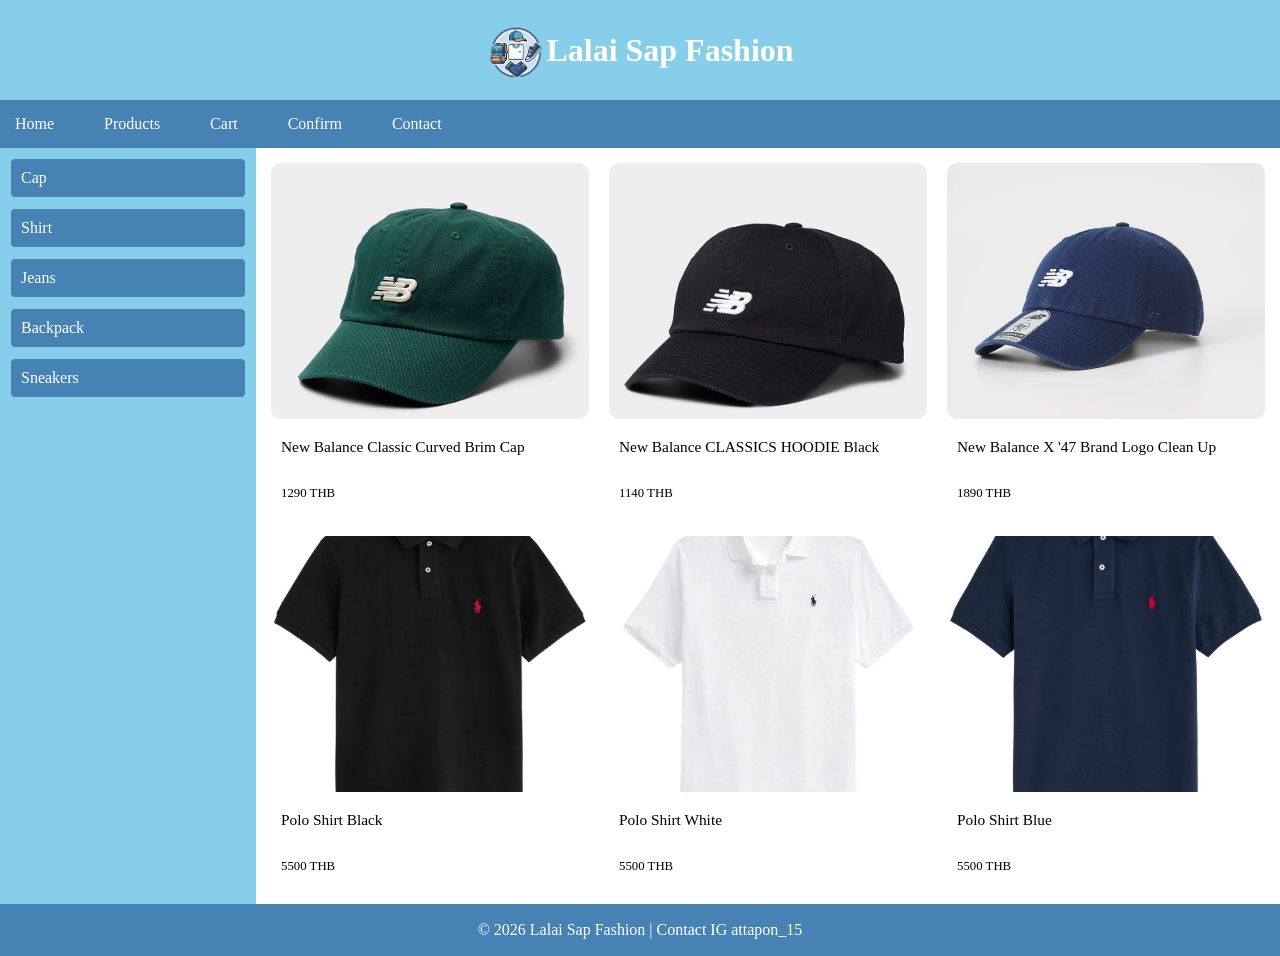
<file: index.html>
<!DOCTYPE html>
<html lang="en"> 
<head>
    <meta charset="UTF-8">
    <meta name="viewport" content="width=device-width, initial-scale=1.0">
    <title>Lalai Sap Fashion</title>
    <link rel="stylesheet" href="styles.css">
</head>

<body>
    <!-- Header -->
        <div class="header">
            <img src="images/Logo1.png" alt="Lalai Sap Fashion" width="60px">
            <h1>Lalai Sap Fashion</h1>
        </div>
        <!-- Top-Menu -->
    <nav class="top-menu">
        <ul>
            <li><a href="index.html">Home</a></li>
            <li><a href="products.html">Products</a></li>
            <li><a href="cart.html">Cart</a></li>
            <li><a href="confirm.html">Confirm</a></li>
            <li><a href="#">Contact</a></li>
        </ul>
    </nav>
    <!-- Side-Menu -->
    <div class="container">
        <div class="sidebar">
            <a href="#" class="side-itmes">
                Cap
            </a>
            <a href="#" class="side-itmes">
                Shirt
            </a>
            <a href="#" class="side-itmes">
                Jeans
            </a>
            <a href="#" class="side-itmes">
                Backpack
            </a>
            <a href="#" class="side-itmes">
                Sneakers
            </a>
            
        </div>
        <!-- Recommend -->
        <div class="product">
            <div class="product-itmes">
                <a href="product0detail-1.html">
                    <img class="product-img" src="images/cap1.jpg" alt="">
                </a>
                <p style="font-size: 1.2vw;">New Balance Classic Curved Brim Cap</p>
                <p style="font-size: 1vw;">1290 THB</p>
            </div>
            <div class="product-itmes">
                <a href="product0detail-1.html">
                    <img class="product-img" src="images/cap2.jpg" alt="">
                </a>
                <p style="font-size: 1.2vw;">New Balance CLASSICS HOODIE Black</p>
                <p style="font-size: 1vw;">1140 THB</p>
            </div>
            <div class="product-itmes">
                <a href="product0detail-1.html">
                    <img class="product-img" src="images/cap3.jpg" alt="">
                </a>
                <p style="font-size: 1.2vw;">New Balance X '47 Brand Logo Clean Up</p>
                <p style="font-size: 1vw;">1890 THB</p>
            </div>
            <!-- Shirt -->
            <div class="product-itmes">
                <a href="product0detail-1.html">
                    <img class="product-img" src="images/shirt1.jpg" alt="">
                </a>
                <p style="font-size: 1.2vw;">Polo Shirt Black</p>
                <p style="font-size: 1vw;">5500 THB</p>
            </div>
            <div class="product-itmes">
                <a href="product0detail-1.html">
                    <img class="product-img" src="images/shirt2.jpg" alt="">
                </a>
                <p style="font-size: 1.2vw;">Polo Shirt White</p>
                <p style="font-size: 1vw;">5500 THB</p>
            </div>
            <div class="product-itmes">
                <a href="product0detail-1.html">
                    <img class="product-img" src="images/shirt3.jpg" alt="">
                </a>
                <p style="font-size: 1.2vw;">Polo Shirt Blue</p>
                <p style="font-size: 1vw;">5500 THB</p>
            </div>
            
            
        </div>
    </div>

    <footer class="contact">
        <p>© 2026 Lalai Sap Fashion | Contact IG attapon_15</p>
    </footer>
</body>

</html>
</file>
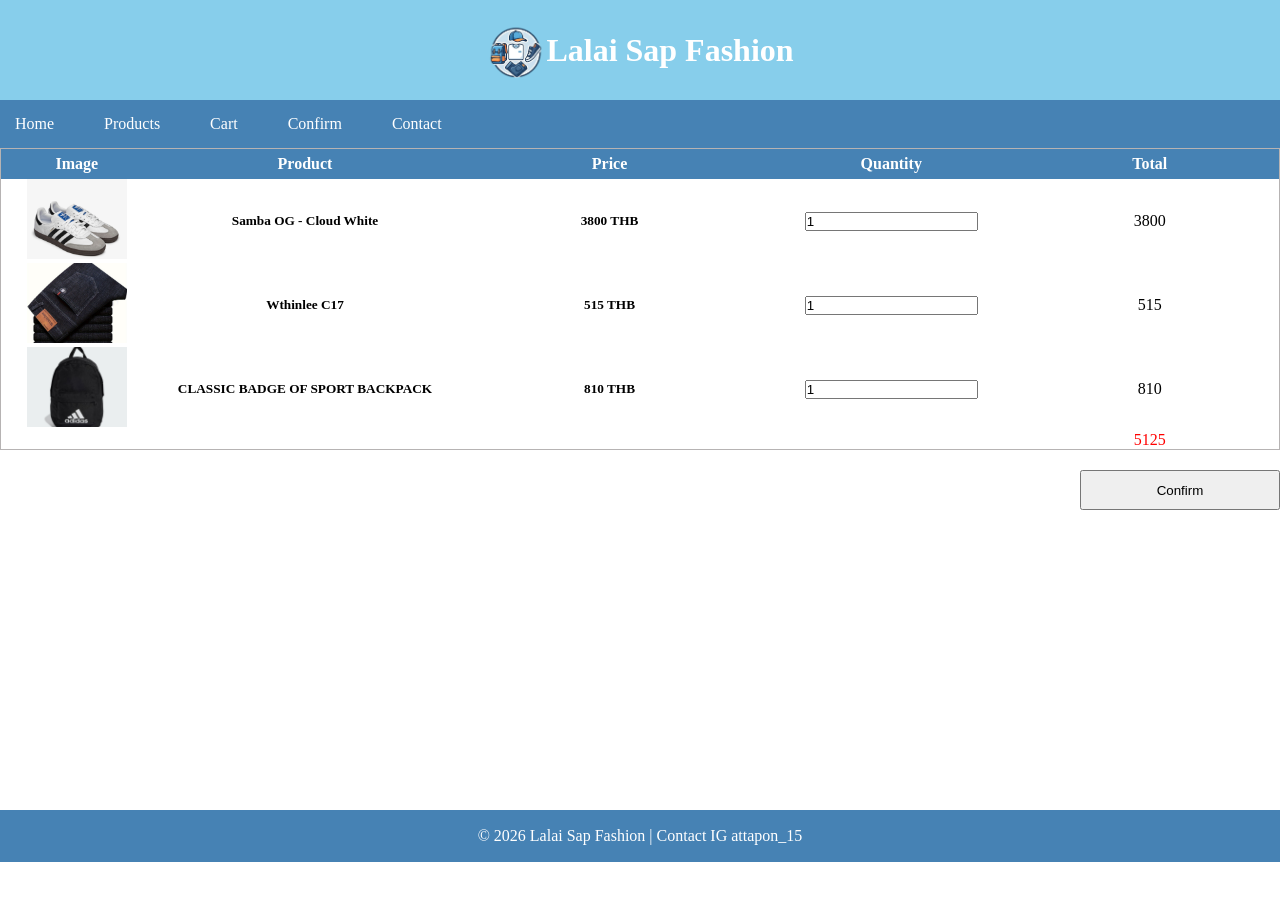
<file: cart.html>
<!DOCTYPE html>
<html lang="en">
<head>
    <meta charset="UTF-8">
    <meta name="viewport" content="width=device-width, initial-scale=1.0">
    <title>Lalai Sap Fashion</title>
    <link rel="stylesheet" href="styles.css">
</head>
<body>

    <!-- Header -->
        <div class="header">
            <img src="images/Logo1.png" alt="Lalai Sap Fashion" width="60px">
            <h1>Lalai Sap Fashion</h1>
        </div>
        <!-- Top-Menu -->
    <nav class="top-menu">
        <ul>
            <li><a href="index.html">Home</a></li>
            <li><a href="products.html">Products</a></li>
            <li><a href="cart.html">Cart</a></li>
            <li><a href="confirm.html">Confirm</a></li>
            <li><a href="#">Contact</a></li>
        </ul>
    </nav>
    <!-- Side-Menu -->
    <div class="container">
        
        <!-- Cart -->
        <sectio id="cart-container" class="container">
            <table>
                <thead>
                    <tr>
                        <td>Image</td>
                        <td>Product</td>
                        <td>Price</td>
                        <td>Quantity</td>
                        <td>Total</td>
                    </tr>
                </thead>

                <tbody>
                    <tr>
                        <td><img src="images/Sneakers1.jpg" alt=""></td>
                        <td><h5>Samba OG - Cloud White</h5></td>
                        <td>
                            <h5>3800 THB</h5>
                        </td>
                        <td><input class="w-25 pl-1" value="1" type="number"></td>
                        <td>3800</td>
                    </tr>
                    <tr>
                        <td><img src="images/jeans1.jpg" alt=""></td>
                        <td><h5>Wthinlee C17</h5></td>
                        <td>
                            <h5>515 THB</h5>
                        </td>
                        <td><input class="w-25 pl-1" value="1" type="number"></td>
                        <td>515</td>
                    </tr>
                    <tr>
                        <td><img src="images/backpack2.jpg" alt=""></td>
                        <td><h5>CLASSIC BADGE OF SPORT BACKPACK</h5></td>
                        <td>
                            <h5>810 THB</h5>
                        </td>
                        <td><input class="w-25 pl-1" value="1" type="number"></td>
                        <td>810</td>
                    </tr>
                    <tr>
                        <td></td>
                        <td></td>
                        <td></td>
                        <td></td>
                        <td style="color: red;">5125</td>
                    </tr>

                </tbody>
            </table>
        </sectio> 
    </div>

    <div class="confirm">
        <a href="confirm.html">
        <button class="button-confirm">Confirm</button>
        </a>
    </div>

    <footer class="contact">
        <p>© 2026 Lalai Sap Fashion | Contact IG attapon_15</p>
    </footer>

</body>
</html>
</file>
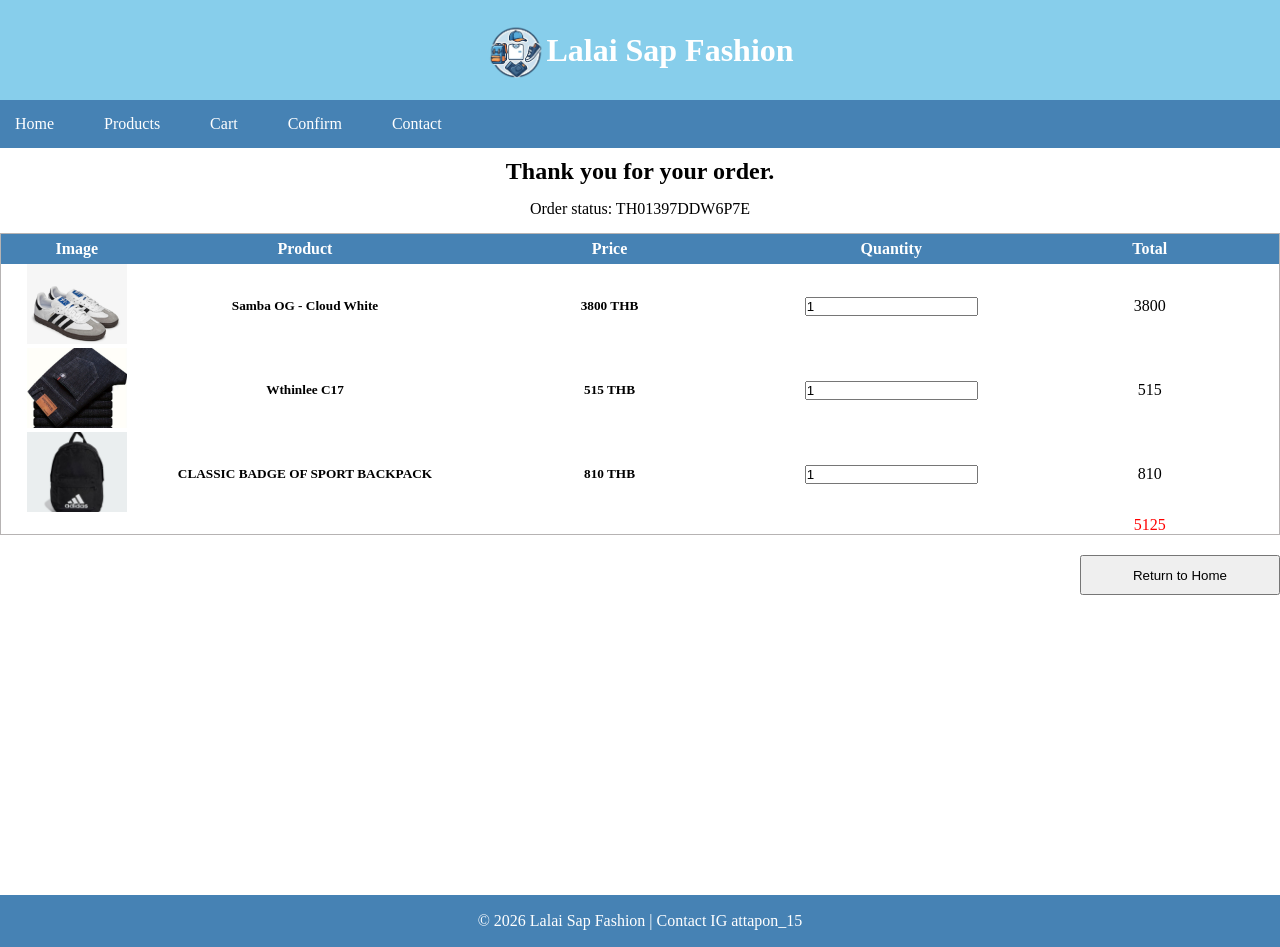
<file: confirm.html>
<!DOCTYPE html>
<html lang="en"> 
<head>
    <meta charset="UTF-8">
    <meta name="viewport" content="width=device-width, initial-scale=1.0">
    <title>Lalai Sap Fashion</title>
    <link rel="stylesheet" href="styles.css">
</head>
<body>

    <!-- Header -->
        <div class="header">
            <img src="images/Logo1.png" alt="Lalai Sap Fashion" width="60px">
            <h1>Lalai Sap Fashion</h1>
        </div>
        <!-- Top-Menu -->
    <nav class="top-menu">
        <ul>
            <li><a href="index.html">Home</a></li>
            <li><a href="products.html">Products</a></li>
            <li><a href="cart.html">Cart</a></li>
            <li><a href="confirm.html">Confirm</a></li>
            <li><a href="#">Contact</a></li>
        </ul>
    </nav>
    <div class="thank-you">
        <h2>Thank you for your order.</h2>
        <p>Order status: TH01397DDW6P7E</p>
    </div>
    <!-- Side-Menu -->
    <div class="container">
        
        <!-- Confirm -->
        
        <section id="cart-container" class="container">
            <table>
                <thead>
                    <tr>
                        <td>Image</td>
                        <td>Product</td>
                        <td>Price</td>
                        <td>Quantity</td>
                        <td>Total</td>
                    </tr>
                </thead>

                <tbody>
                    <tr>
                        <td><img src="images/Sneakers1.jpg" alt=""></td>
                        <td><h5>Samba OG - Cloud White</h5></td>
                        <td>
                            <h5>3800 THB</h5>
                        </td>
                        <td><input class="w-25 pl-1" value="1" type="number"></td>
                        <td>3800</td>
                    </tr>
                    <tr>
                        <td><img src="images/jeans1.jpg" alt=""></td>
                        <td><h5>Wthinlee C17</h5></td>
                        <td>
                            <h5>515 THB</h5>
                        </td>
                        <td><input class="w-25 pl-1" value="1" type="number"></td>
                        <td>515</td>
                    </tr>
                    <tr>
                        <td><img src="images/backpack2.jpg" alt=""></td>
                        <td><h5>CLASSIC BADGE OF SPORT BACKPACK</h5></td>
                        <td>
                            <h5>810 THB</h5>
                        </td>
                        <td><input class="w-25 pl-1" value="1" type="number"></td>
                        <td>810</td>
                    </tr>
                    <tr>
                        <td></td>
                        <td></td>
                        <td></td>
                        <td></td>
                        <td style="color: red;">5125</td>
                    </tr>

                </tbody>
            </table>
        </section> 
    </div>

    <div class="confirm">
        <a href="index.html">
        <button class="button-confirm">Return to Home</button>
        </a>
    </div>

    <footer class="contact">
        <p>© 2026 Lalai Sap Fashion | Contact IG attapon_15</p>
    </footer>

</body>
</html>
</file>
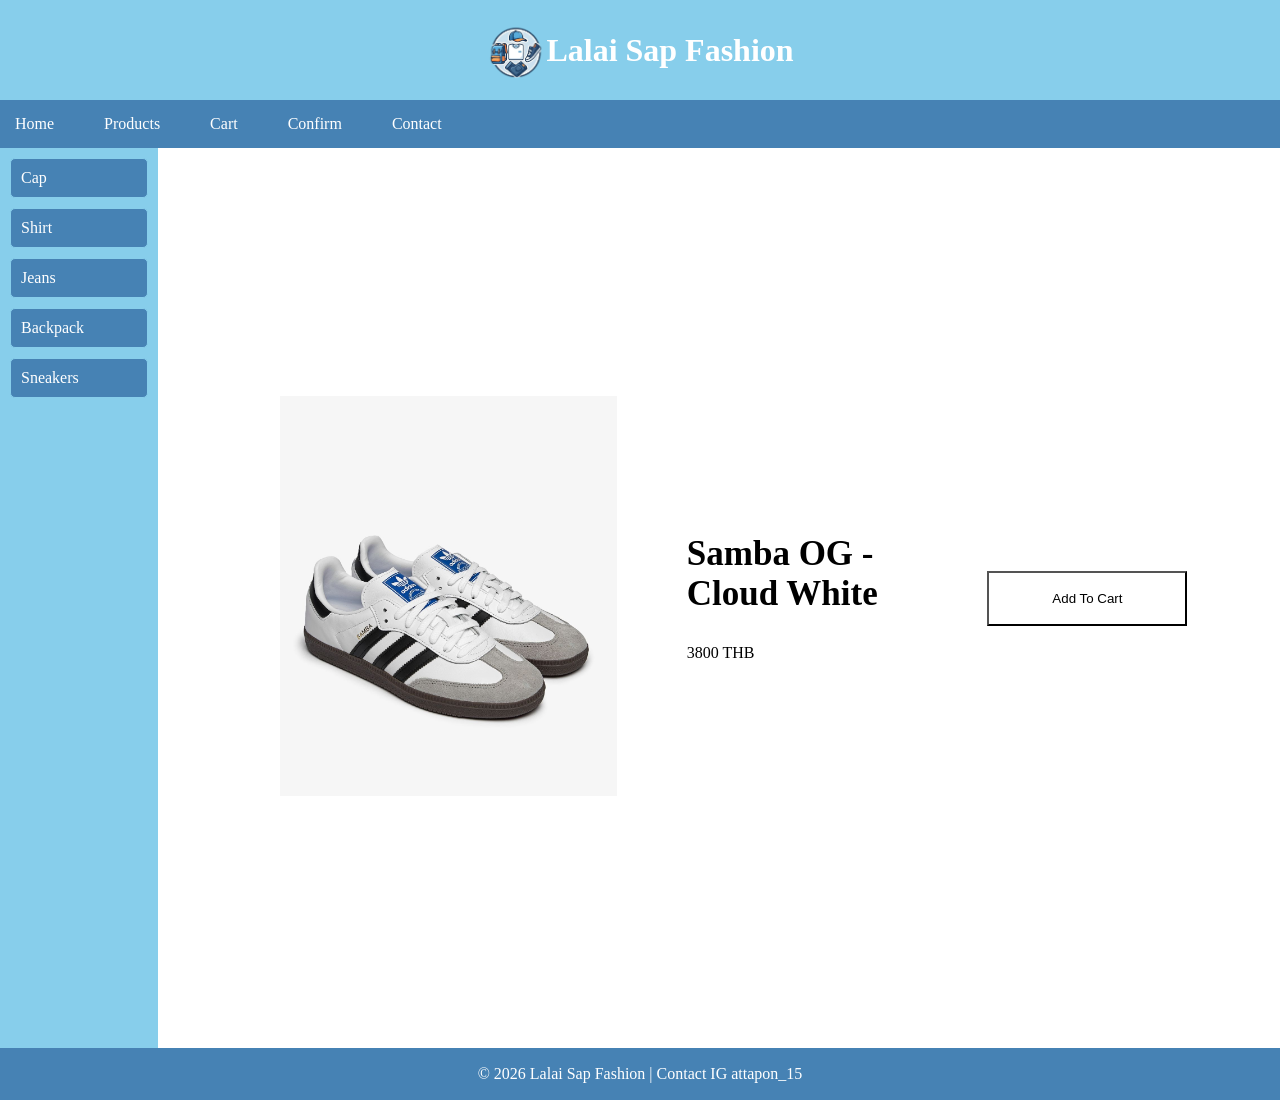
<file: product0detail-1.html>
<!DOCTYPE html>
<html lang="en"> 
<head>
    <meta charset="UTF-8">
    <meta name="viewport" content="width=device-width, initial-scale=1.0">
    <title>Lalai Sap Fashion</title>
    <link rel="stylesheet" href="styles.css">
</head>
<body>

    <!-- Header -->
        <div class="header">
            <img src="images/Logo1.png" alt="Lalai Sap Fashion" width="60px">
            <h1>Lalai Sap Fashion</h1>
        </div>
        <!-- Top-Menu -->
    <nav class="top-menu">
        <ul>
            <li><a href="index.html">Home</a></li>
            <li><a href="products.html">Products</a></li>
            <li><a href="cart.html">Cart</a></li>
            <li><a href="confirm.html">Confirm</a></li>
            <li><a href="#">Contact</a></li>
        </ul>
    </nav>
    <!-- Side-Menu -->
    <div class="container">
        <div class="sidebar">
            <a href="#" class="side-itmes">
                Cap
            </a>
            <a href="#" class="side-itmes">
                Shirt
            </a>
            <a href="#" class="side-itmes">
                Jeans
            </a>
            <a href="#" class="side-itmes">
                Backpack
            </a>
            <a href="#" class="side-itmes">
                Sneakers
            </a>
            
        </div>
        <!-- Product-detail -->
         <div class="wrapper">
            <div class="img">
                <img src="images/Sneakers1.jpg" alt="">
            </div>
            <div class="info">
                <h2>Samba OG - Cloud White</h2>
                <p>3800 THB</p>
            </div>
            <div class="cart">
                <button>Add To Cart</button>
            </div>
         </div>
                     
    </div>
    
    <footer class="contact">
        <p>© 2026 Lalai Sap Fashion | Contact IG attapon_15</p>
    </footer>

</body>
</html>
</file>
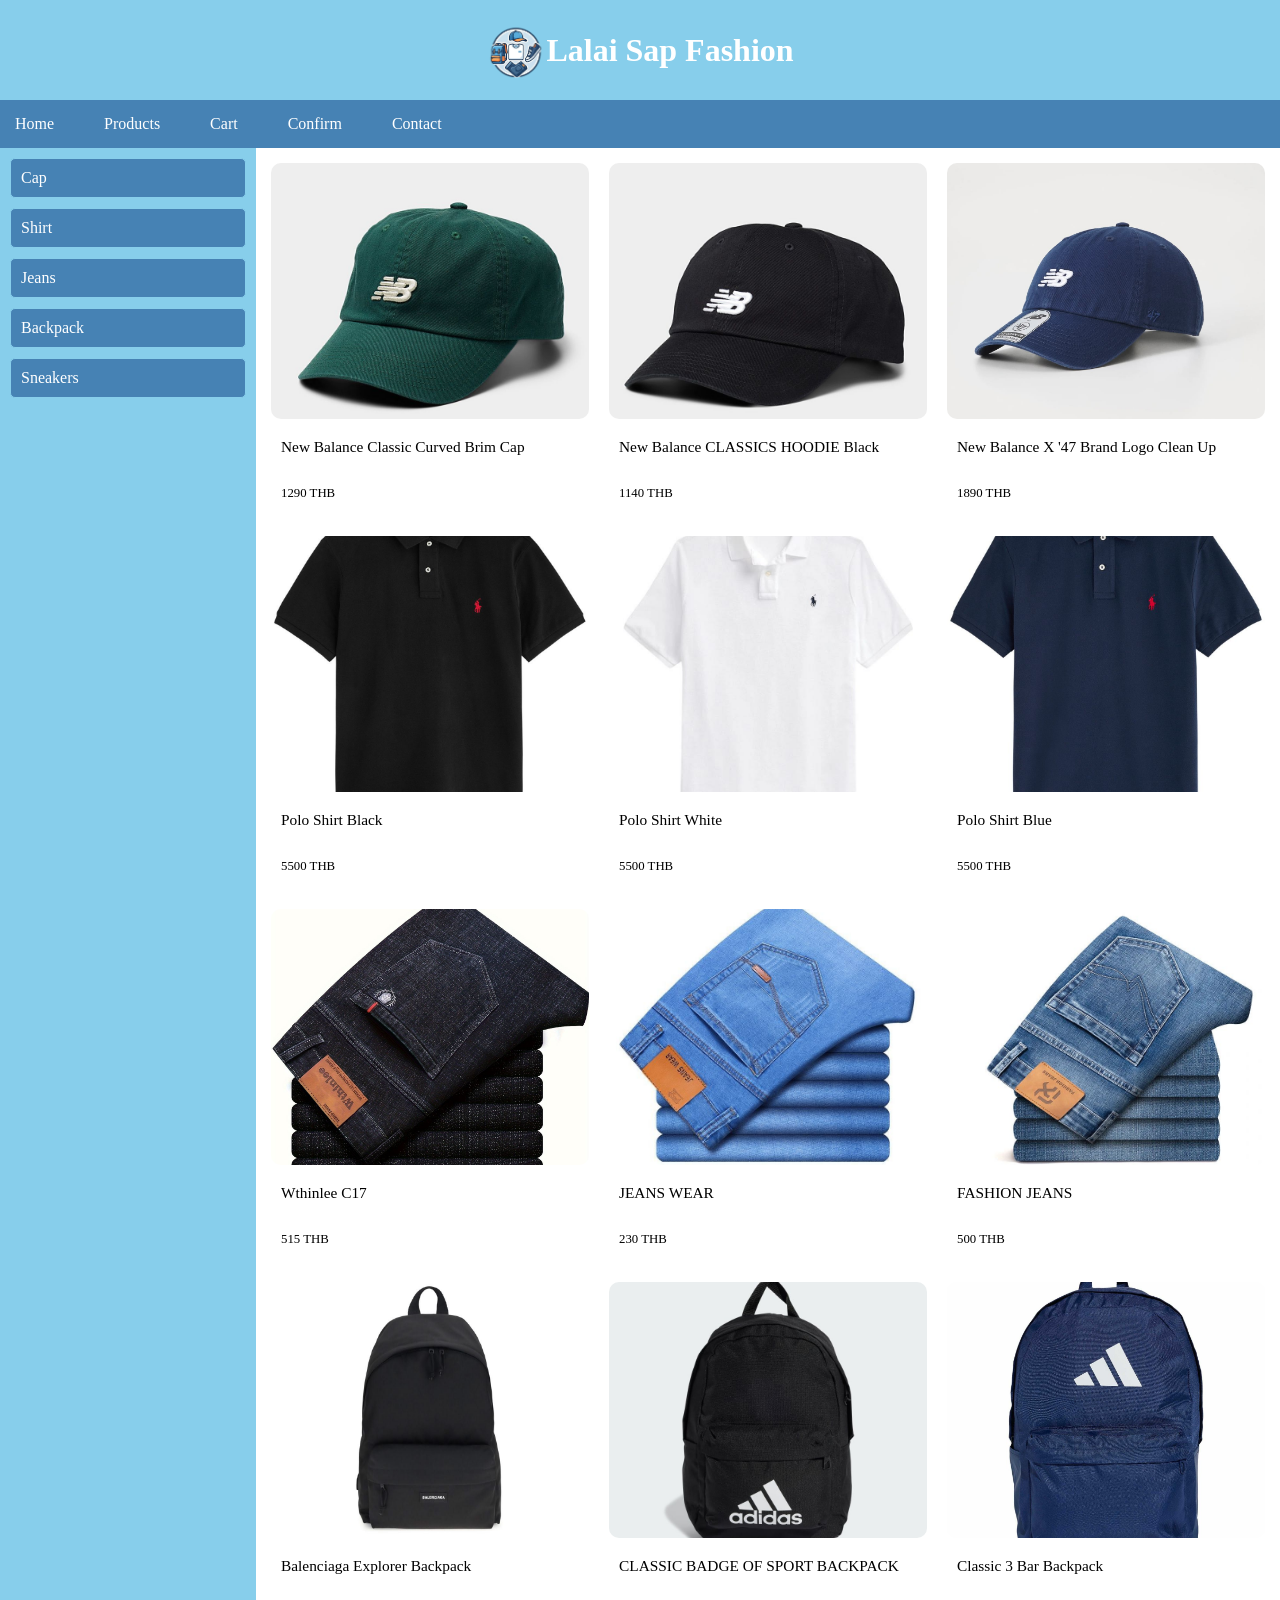
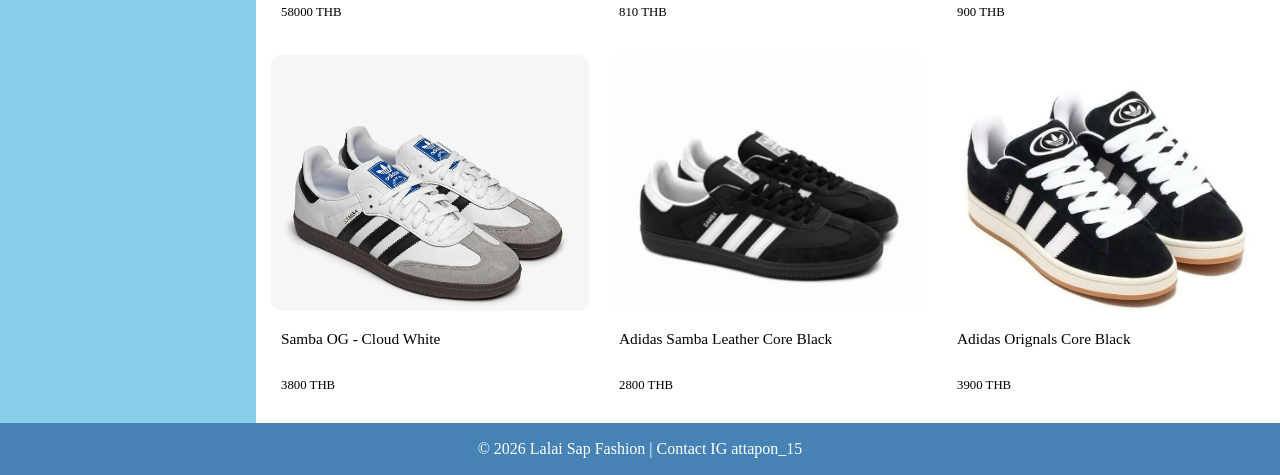
<file: products.html>
<!DOCTYPE html>
<html lang="en"> 
<head>
    <meta charset="UTF-8">
    <meta name="viewport" content="width=device-width, initial-scale=1.0">
    <title>Products</title>
    <link rel="stylesheet" href="styles.css">
</head>
<body>
       <div class="header">
            <img src="images/Logo1.png" alt="Lalai Sap Fashion" width="60px">
            <h1>Lalai Sap Fashion</h1>
        </div>
        <!-- Top-Menu -->
    <nav class="top-menu">
        <ul>
            <li><a href="index.html">Home</a></li>
            <li><a href="products.html">Products</a></li>
            <li><a href="cart.html">Cart</a></li>
            <li><a href="confirm.html">Confirm</a></li>
            <li><a href="#">Contact</a></li>
        </ul>
    </nav>
    <!-- Side-Menu -->
    <div class="container">
        <div class="sidebar">
            <a href="#" class="side-itmes">
                Cap
            </a>
            <a href="#" class="side-itmes">
                Shirt
            </a>
            <a href="#" class="side-itmes">
                Jeans
            </a>
            <a href="#" class="side-itmes">
                Backpack
            </a>
            <a href="#" class="side-itmes">
                Sneakers
            </a>
            
        </div>
        <!-- Cap -->
        <div class="product">
            <div class="product-itmes">
                <a href="product0detail-1.html">
                    <img class="product-img" src="images/cap1.jpg" alt="">
                </a>
                <p style="font-size: 1.2vw;">New Balance Classic Curved Brim Cap</p>
                <p style="font-size: 1vw;">1290 THB</p>
            </div>
            <div class="product-itmes">
                <a href="product0detail-1.html">
                    <img class="product-img" src="images/cap2.jpg" alt="">
                </a>
                <p style="font-size: 1.2vw;">New Balance CLASSICS HOODIE Black</p>
                <p style="font-size: 1vw;">1140 THB</p>
            </div>
            <div class="product-itmes">
                <a href="product0detail-1.html">
                    <img class="product-img" src="images/cap3.jpg" alt="">
                </a>
                <p style="font-size: 1.2vw;">New Balance X '47 Brand Logo Clean Up</p>
                <p style="font-size: 1vw;">1890 THB</p>
            </div>
            <!-- Shirt -->
            <div class="product-itmes">
                <a href="product0detail-1.html">
                    <img class="product-img" src="images/shirt1.jpg" alt="">
                </a>
                <p style="font-size: 1.2vw;">Polo Shirt Black</p>
                <p style="font-size: 1vw;">5500 THB</p>
            </div>
            <div class="product-itmes">
                <a href="product0detail-1.html">
                    <img class="product-img" src="images/shirt2.jpg" alt="">
                </a>
                <p style="font-size: 1.2vw;">Polo Shirt White</p>
                <p style="font-size: 1vw;">5500 THB</p>
            </div>
            <div class="product-itmes">
                <a href="product0detail-1.html">
                    <img class="product-img" src="images/shirt3.jpg" alt="">
                </a>
                <p style="font-size: 1.2vw;">Polo Shirt Blue</p>
                <p style="font-size: 1vw;">5500 THB</p>
            </div>
            <!-- Jeans -->
             <div class="product-itmes">
                <a href="product0detail-1.html">
                    <img class="product-img" src="images/jeans1.jpg" alt="">
                </a>
                <p style="font-size: 1.2vw;">Wthinlee C17</p>
                <p style="font-size: 1vw;">515 THB</p>
            </div>
            <div class="product-itmes">
                <a href="product0detail-1.html">
                    <img class="product-img" src="images/jeans2.jpg" alt="">
                </a>
                <p style="font-size: 1.2vw;">JEANS WEAR</p>
                <p style="font-size: 1vw;">230 THB</p>
            </div>
            <div class="product-itmes">
                <a href="product0detail-1.html">
                    <img class="product-img" src="images/jeans3.jpg" alt="">
                </a>
                <p style="font-size: 1.2vw;">FASHION JEANS</p>
                <p style="font-size: 1vw;">500 THB</p>
            </div>
            <!-- Backpack -->
             <div class="product-itmes">
                <a href="product0detail-1.html">
                    <img class="product-img" src="images/backpack1.jpg" alt="">
                </a>
                <p style="font-size: 1.2vw;">Balenciaga Explorer Backpack </p>
                <p style="font-size: 1vw;">58000 THB</p>
            </div>
            <div class="product-itmes">
                <a href="product0detail-1.html">
                    <img class="product-img" src="images/backpack2.jpg" alt="">
                </a>
                <p style="font-size: 1.2vw;">CLASSIC BADGE OF SPORT BACKPACK</p>
                <p style="font-size: 1vw;">810 THB</p>
            </div>
            <div class="product-itmes">
                <a href="product0detail-1.html">
                    <img class="product-img" src="images/backpack3.jpg" alt="">
                </a>
                <p style="font-size: 1.2vw;">Classic 3 Bar Backpack</p>
                <p style="font-size: 1vw;">900 THB</p>
            </div>
            <!-- Sneakers -->
             <div class="product-itmes">
                <a href="product0detail-1.html">
                    <img class="product-img" src="images/Sneakers1.jpg" alt="">
                </a>
                <p style="font-size: 1.2vw;">Samba OG - Cloud White</p>
                <p style="font-size: 1vw;">3800 THB</p>
            </div>
            <div class="product-itmes">
                <a href="product0detail-1.html">
                    <img class="product-img" src="images/Sneakers2.jpg" alt="">
                </a>
                <p style="font-size: 1.2vw;">Adidas Samba Leather Core Black</p>
                <p style="font-size: 1vw;">2800 THB</p>
            </div>
            <div class="product-itmes">
                <a href="product0detail-1.html">
                    <img class="product-img" src="images/Sneakers3.jpg" alt="">
                </a>
                <p style="font-size: 1.2vw;">Adidas Orignals Core Black</p>
                <p style="font-size: 1vw;">3900 THB</p>
            </div>
        </div>
    </div>
    <footer class="contact">
        <p>© 2026 Lalai Sap Fashion | Contact IG attapon_15</p>
    </footer>
</body>
</html>
</file>
<file: styles.css>
*{
    margin: 0;
    padding: 0;
    box-sizing: border-box;
}


.header {
    display: flex;
    justify-content: center;
    align-items: center;
    background-color: skyblue;
    color: #fff;
    padding: 20px;
    text-align: center;
}
.top-menu ul {
    list-style-type: none;
    padding-top: 0px;
    margin: 0px;
    overflow: hidden;
    background-color: steelblue;
    
}

.top-menu ul li {
    display: inline-block;
    margin-right: 20px;
    
}

.top-menu a {
    color: #fff;
    text-decoration: none;
    padding: 15px;
    display: block;
    text-align: center;
}

.top-menu a:hover {
    /* background-color: hsl(0, 0%, 10%); */
    background-color: deepskyblue;
}
.top-menu li{
    float: left;
}

.container {
    /* width: 90vw; */
    /* background-color: yellow; */
    margin: auto;
    display: flex;
}

.sidebar {
    width: 20%;
    padding: 10px;
    background: skyblue;
    display: flex;
    flex-direction: column;
}

.product {
    width: 80%;
    height: 100%;
    /* background-color:; */
    padding: 15px;
    display: grid;
    grid-template-columns: repeat(3, 1fr);
    grid-gap: 20px;
}

.side-itmes {
    background: steelblue;
    margin-bottom: 10px;
    padding: 10px;
    border-radius: 5px;
    border: 1px solid skyblue ;
    transition: 300ms;
    text-decoration: none;
    color: #fff;
}

.side-itmes:hover {
    background: deepskyblue;
    color: #fff;
}

.product-itmes {
    cursor: pointer;
    transition: 0.3s;
}

.product-itmes:hover {
    transform: scale(1.03);
}

.product-img {
    width: 100%;
    height: 20vw;
    object-fit: cover;
    border-radius: 10px;
}

.contact {
    background: steelblue;
    text-align: canter;
    padding: 10px 0;
    justify-content: center;
    align-items: center;     
    
}
.contact p {
    color: #fff;
    margin: 0;
    font-size: 16px;
    padding: 7px;
    display: flex;
    justify-content: center;
    align-items: center;     
    text-align: center;
}

/* product0detail-1 */

.wrapper {
    display: flex;
    align-items: center;
    justify-content: center;
    height: 100vh;
}

.wrapper .img {
    margin: 30px;
    width: 30%;
}

.wrapper .img img {
    width: 100%;
    height: 100%;
    object-fit: cover;
}

.wrapper .info {
    width: 25%;
    margin: 30px;
}

.info h2,p {
    padding: 15px 10px;
}

.info h2 {
    font-size: 35px;
    font-weight: 900;

}
.info p {
    font-weight: 22px;
}

.cart {
    display: flex;
    align-items: center;
}

.cart button {
    width: 200px;
    height: 55px;
    cursor: pointer;
    background: #fff;
}

/* Cart */
#cart-container table {
    border-collapse: collapse;
    width: 100%;
    table-layout: fixed;
}

#cart-container table thead {
    font-weight: 700;
}

#cart-container table thead td {
    background: steelblue;
    color: #fff;
    border: none;
    padding: 6px 0;
}

#cart-container table {
    border: 1px solid #b6b3b3;
    text-align: center;

}

#cart-container table td:nth-child(1) {
    width: 100px;
}

#cart-container table td:nth-child(2),
#cart-container table td:nth-child(3) {
    width: 200px;
}

#cart-container table td:nth-child(4),
#cart-container table td:nth-child(5), 
#cart-container table td:nth-child(6) {
    width: 170px;
}

#cart-container table tbody img {
    width: 100px;
    height: 80px;
    object-fit: cover;
}

.confirm {
    width: 100%;
    text-align: right;
    margin-top: 20px;
    margin-bottom: 300px;

}

.button-confirm {
    width: 200px;
    height: 40px;
    cursor: pointer;
}

.thank-you {
    margin-top: 10px;
    text-align: center;
}
</file>
